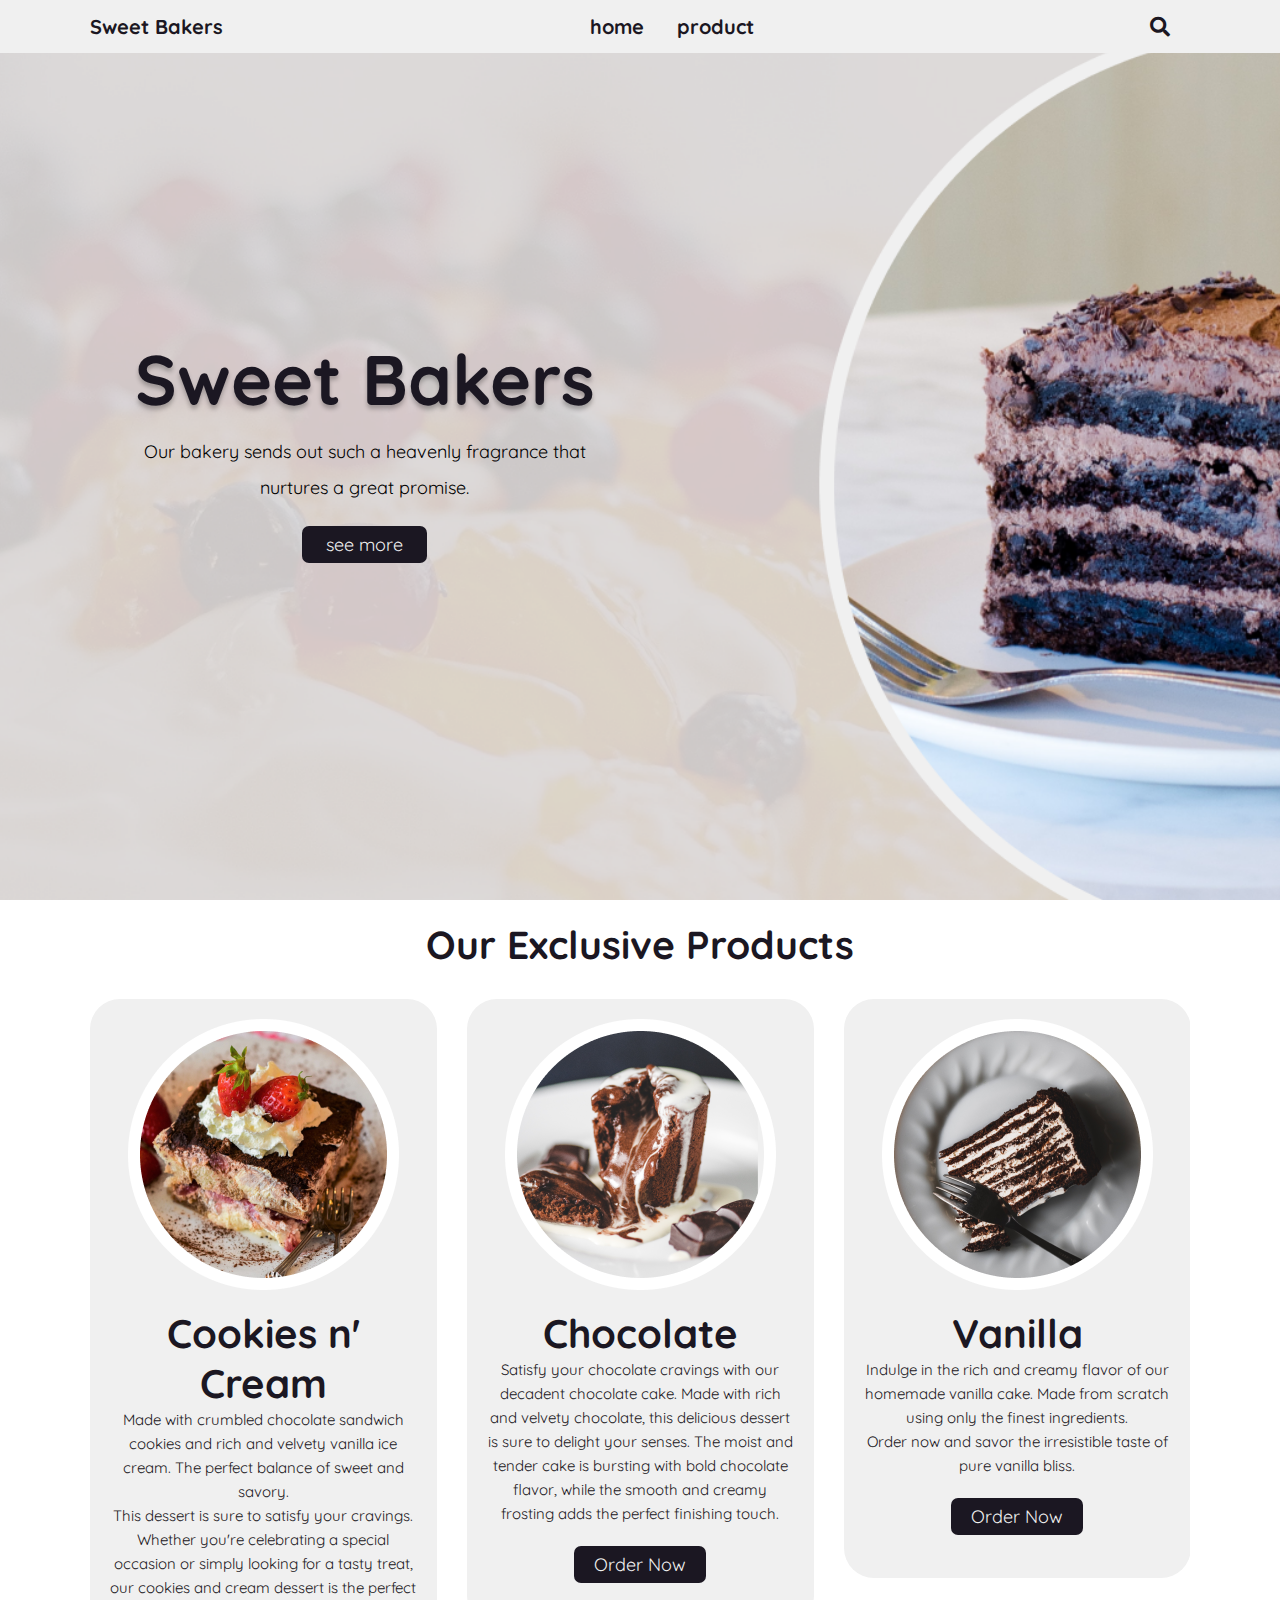
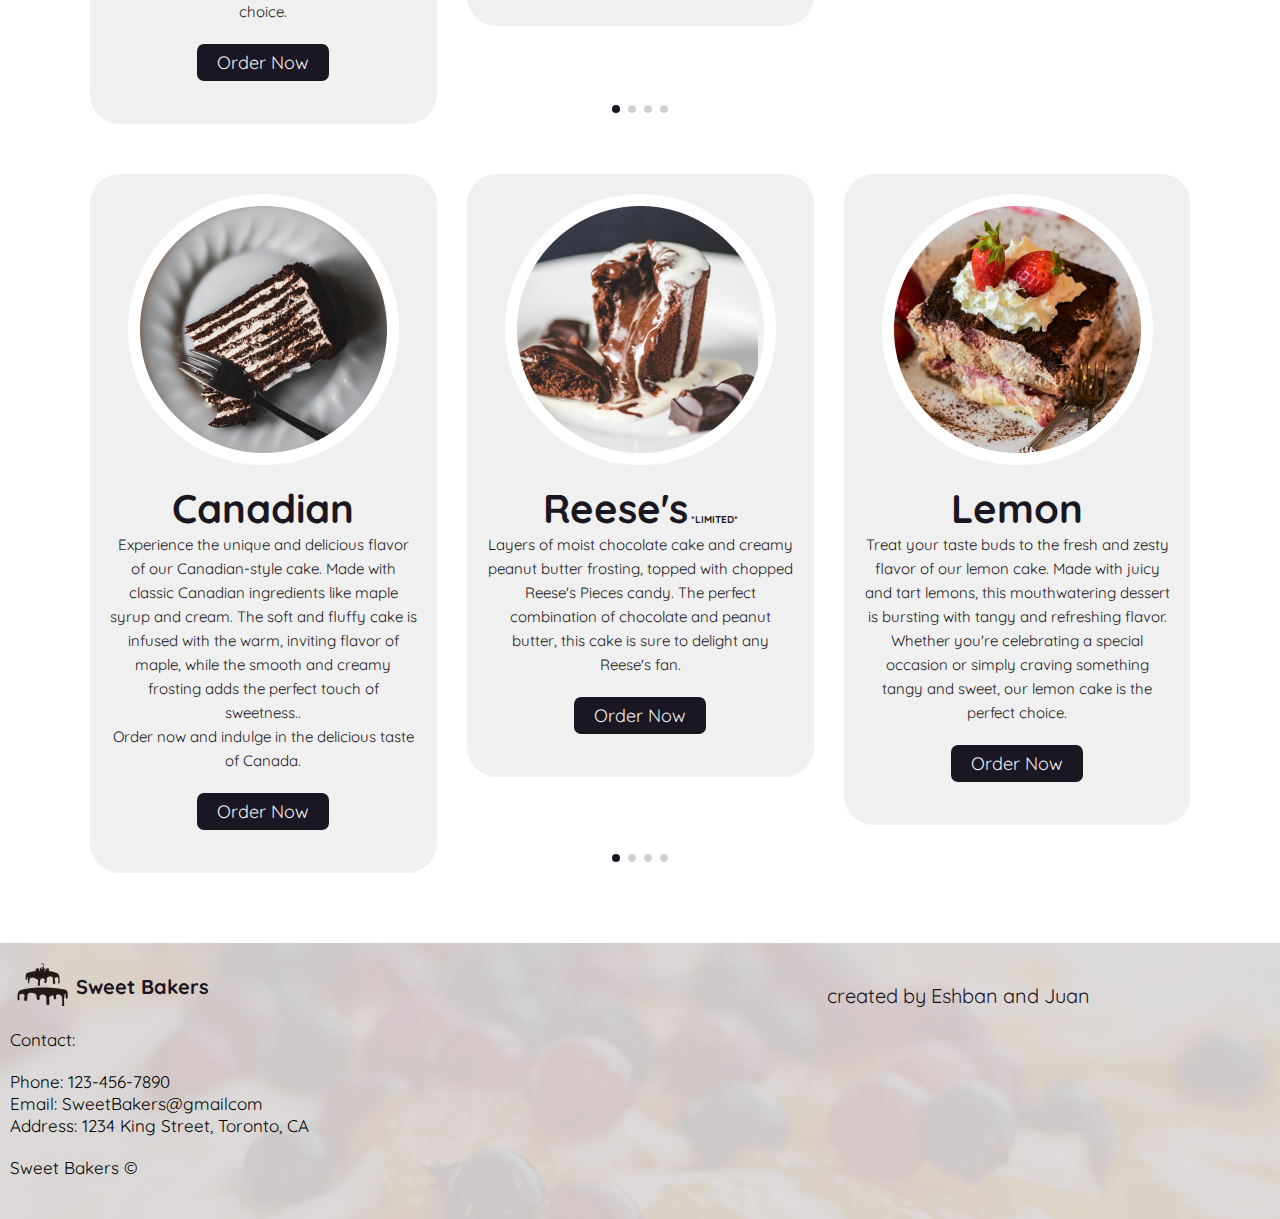
<file: index.html>
<!DOCTYPE html>
<html lang="en">
<head>
    <meta charset="UTF-8">
    <meta http-equiv="X-UA-Compatible" content="IE=edge">
    <meta name="viewport" content="width=device-width, initial-scale=1.0">
    <title>Sweet Bakers</title>                                                                                           <!-- TODO: REPLACE GENERIC TEXT -->

    <!-- swiper link  -->
    <link rel="stylesheet" href="https://unpkg.com/swiper/swiper-bundle.min.css" />
    <!-- cdn icon link  -->
    <link rel="stylesheet" href="https://cdnjs.cloudflare.com/ajax/libs/font-awesome/5.15.4/css/all.min.css">
    <!-- custom css file  -->
    <link rel="stylesheet" href="style.css">

</head>

<body>

    <!-- header section start here  -->
    <header class="header">
        <div class="logoContent">
            <h1 class="logoName">Sweet Bakers </h1>
        </div>

        <nav class="navbar">
            <a href="#home">home</a>
            <a href="#product">product</a>
        </nav>

        <div class="icon">
            <i class="fas fa-search" id="search"></i>
            <i class="fas fa-bars" id="menu-bar"></i>
        </div>

        <div class="search">
            <input type="search" placeholder="search...">
        </div>
    </header>
    <!-- header section end here  -->

    <!-- home section start here  -->
    <section class="home" id="home">
        <div class="homeContent">
            <h2>Sweet Bakers</h2>                                                                                         <!-- TODO: REPLACE GENERIC TEXT -->
            <p>Our bakery sends out such a heavenly fragrance that nurtures a great promise. 
            </p>
            <div class="home-btn">
                <a href="#product"><button>see more</button></a>
            </div>
        </div>
    </section>

    <!-- home section end here  -->

    <!-- product section start here  -->
    <section class="product" id="product">
        <div class="heading">
            <h2>Our Exclusive Products</h2>
        </div>
        <div class="swiper product-row">
            <div class="swiper-wrapper">
                <div class="swiper-slide box">
                    <div class="img">
                        <img src="images/cake1.png" alt="">
                    </div>
                    <div class="product-content">
                        <h3>Chocolate</h3>
                        <p>Satisfy your chocolate cravings with our decadent chocolate cake. Made with rich and velvety chocolate, 
                        this delicious dessert is sure to delight your senses. The moist and tender cake is bursting with bold chocolate flavor, 
                        while the smooth and creamy frosting adds the perfect finishing touch.
                        </p>
                        <div class="orderNow">
                            <button>Order Now </button>
                        </div>
                    </div>
                </div>
                <div class="swiper-slide box">
                    <div class="img">
                        <img src="images/cake2.png" alt="">
                    </div>
                    <div class="product-content">
                        <h3>Vanilla</h3>
                        <p>Indulge in the rich and creamy flavor of our homemade vanilla cake. Made from scratch using only the finest ingredients.
                        <br>Order now and savor the irresistible taste of pure vanilla bliss.
                        </p>
                        <div class="orderNow">
                            <button>Order Now </button>
                        </div>
                    </div>
                </div>
                <div class="swiper-slide box">
                    <div class="img">
                        <img src="images/cake3.png" alt="">
                    </div>
                    <div class="product-content">
                        <h3>Strawberry</h3>
                        <p>Treat your taste buds to the fresh and fruity flavor of our strawberry cake. Made with juicy, ripe strawberries, 
                        this mouthwatering dessert is bursting with sweet and tangy flavor.
                        It is delicately infused with the flavor of strawberries, while the smooth and creamy frosting adds a touch of sweetness.
                        </p>
                        <div class="orderNow">
                            <button>Order Now </button>
                        </div>
                    </div>
                </div>
                <div class="swiper-slide box">
                    <div class="img">
                        <img src="images/cake3.png" alt="">
                    </div>
                    <div class="product-content">
                        <h3>Cookies n' Cream</h3>
                        <p>Made with crumbled chocolate sandwich cookies and rich and velvety vanilla ice cream. The perfect balance of sweet and savory.<br> This dessert is sure to satisfy your cravings.
                         Whether you're celebrating a special occasion or simply looking for a tasty treat, our cookies and cream dessert is the perfect choice. 
                        </p>
                        <div class="orderNow">
                            <button>Order Now </button>
                        </div>
                    </div>
                </div>

            </div>
            <div class="swiper-pagination"></div>
        </div>
        <div class="swiper product-row">
            <div class="swiper-wrapper">
                <div class="swiper-slide box">
                    <div class="img">
                        <img src="images/cake1.png" alt="">
                    </div>
                    <div class="product-content">
                        <h3>Reese's<span style="font-size:x-small;"> *LIMITED*</span></h3>
                        <p>Layers of moist chocolate cake and creamy peanut butter frosting, 
                        topped with chopped Reese's Pieces candy. The perfect combination of chocolate and peanut butter, 
                        this cake is sure to delight any Reese's fan.
                        </p>
                        <div class="orderNow">
                            <button>Order Now </button>
                        </div>
                    </div>
                </div>
                <div class="swiper-slide box">
                    <div class="img">
                        <img src="images/cake3.png" alt="">
                    </div>
                    <div class="product-content">
                        <h3>Lemon</h3>
                        <p>Treat your taste buds to the fresh and zesty flavor of our lemon cake. Made with juicy and tart lemons,
                        this mouthwatering dessert is bursting with tangy and refreshing flavor.
                        Whether you're celebrating a special occasion or simply craving something tangy and sweet, our lemon cake is the perfect choice.
                        </p>
                        <div class="orderNow">
                            <button>Order Now </button>
                        </div>
                    </div>
                </div>
                <div class="swiper-slide box">
                    <div class="img">
                        <img src="images/cake2.png" alt="">
                    </div>
                    <div class="product-content">
                        <h3>Mango</h3>
                        <p>A freshly baked mango cake is a true delight for the senses. The soft and fluffy texture of the cake, combined with the sweet and juicy flavor of ripe mangoes,
                         is a treat that is hard to resist. As you take a bite, the smooth and creamy frosting will melt on your tongue.
                        </p>
                        <div class="orderNow">
                            <button>Order Now </button>
                        </div>
                    </div>
                </div>
                <div class="swiper-slide box">
                    <div class="img">
                        <img src="images/cake2.png" alt="">
                    </div>
                    <div class="product-content">
                        <h3>Canadian</h3>
                        <p>Experience the unique and delicious flavor of our Canadian-style cake. 
                        Made with classic Canadian ingredients like maple syrup and cream. The soft and fluffy cake is infused with the warm,
                        inviting flavor of maple, while the smooth and creamy frosting adds the perfect touch of sweetness..<br>Order now and indulge in the delicious taste of Canada.
                        </p>
                        <div class="orderNow">
                            <button>Order Now </button>
                        </div>
                    </div>
                </div>

            </div>
            <div class="swiper-pagination"></div>
        </div>
    </section>

    <!-- product section end here  -->

    <!-- footer section start here  -->

    <footer class="footer" id="contact">
        <div class="box-container">
            <div class="mainBox">
                <div class="content">
                    <a href="#"><img src="images/logo.png" alt=""></a>
                    <h1 class="logoName"> Sweet Bakers </h1>
                </div>

                <p>
                    Contact:
                    <br>
                    <p>Phone: 123-456-7890
                    <br>
                    Email: SweetBakers@gmailcom
                    <br>
                    Address: 1234 King Street, Toronto, CA
                    </p>
                </p>

                
                <p>Sweet Bakers &copy;</p>


            </div>
        <div class="credit">
            created by Eshban and Juan 
        </div>
    </footer>

    <!-- swiper js link  -->
    <script src="https://unpkg.com/swiper/swiper-bundle.min.js"></script>

    <!-- custom js file  -->
    <script src="index.js"></script>


</body>

</html>
</file>
<file: style.css>
@import url('https://fonts.googleapis.com/css2?family=Quicksand:wght@300;400;500;600;700&display=swap');

:root{
    --black: #1B1722;
    --white : #F0F0F0;
    --box-shadow: 0px 4px 4px rgba(0, 0, 0, 0.25);
}
*{
    font-family: 'Quicksand', sans-serif;
    margin: 0; padding: 0;
    box-sizing: border-box;
    outline: none;
    border: none;
    text-decoration: none;
    transition: .2s linear;
}
html{
    font-size: 62.5%;   
    overflow-x: hidden;
    scroll-padding-top: 7rem;
    scroll-behavior: smooth;
}

.header{
    top: 0;right: 0;left: 0;
    background-color: var(--white);
    display: flex;
    align-items: center;
    justify-content: space-between;
    position: fixed;
    padding: 1.4rem 7%;
    z-index: 999;
}
.header .logoContent{
    display: flex;
    align-items: center;
}
.header .logoContent .logo img{
    height: 4rem;
}
.header .logoContent .logoName {
    color: var(--black);
    font-size: 2rem;
    font-weight: bolder;
}

.header .navbar a{
    font-size: 2rem;
    margin-right: 3rem;
    color: var(--black);
    font-weight: bold;
}
.header .navbar a:hover{
    border-bottom: .1rem solid var(--black);
    padding-bottom: .4rem;
}
.header .icon i{
    font-size: 2rem;
    margin-right: 2rem;
    color: var(--black);
    cursor: pointer;
}

.header .search{
    display: none;
    top: 100%;
    margin: 1.5rem 7%;
    background-color: transparent;
    width: 50%;
    right: 0;
    height: 5rem;
    position:  absolute;

}
.header .search input{
    width: 100%;
    height: 100%;
    font-size: 1.5rem;
    background-color: var(--white);
    color: var(--black);
    margin-right: 7%;
    border-radius: 1rem;
    padding: 0.5rem 1rem;
    box-shadow: var(--box-shadow);
}
.header .search.active{
    display: inline-block;
}
#menu-bar{
    display: none;
}


.home {
    min-height: 100vh;
    display: flex;
    align-items: center;
    background: url(images/back.png) no-repeat;
    background-size: cover;
    background-position: center center;
}
.home .homeContent{
    width: 50%;
    float: left;
    text-align: center;
    padding: 4rem;
}
.home .homeContent h2{
    font-size: 7rem;
    font-weight: bolder;
    margin-bottom: 2rem;
    line-height: 7rem;
    color: var(--black);
    text-shadow: var(--box-shadow);
}
.home .homeContent p{
    font-size: 1.8rem;
    line-height: 2;
    margin-bottom: 2rem;
}
.home .homeContent .home-btn{
    height: 3rem;
}
.home .homeContent .home-btn button{
    font-size: 1.8rem;
    background-color: var(--black);
    color: var(--white);
    border-radius: .7rem;
    padding: .7rem 2.4rem;
    cursor: pointer;
}
.home .homeContent .home-btn button:hover{
    font-size: 2rem;
}
section{
    padding: 2rem 7%;
}
.heading{
    text-align: center;
    font-size: 2.6rem;
    margin-bottom: 3rem;
    color: var(--black);
}

.product .product-row{
    margin-bottom: 5rem;
    display: flex;
    align-items: center;
}
.product .product-row .box{
    display: flex;
    flex-direction: column;
    width: 50rem;
    background-color: var(--white);
    align-items: center;
    text-align: center;
    padding: 2rem;
    gap: 1.5rem;
    border-radius: 3rem;
    margin-right: 3rem;
}
.product .product-row .img img{
    height: 100%;
    width: 100%;
}
.product .product-row .img img:hover{
    transform: scale(1.1);
}
.product .product-row .content {
    margin-bottom: 4rem;
}
.product .product-row .product-content h3{
    font-size: 4rem;
    color: var(--black);
}
.product .product-row .product-content p{
    font-size: 1.5rem;
    line-height: 1.6;
    color: var(--black);
}
.product .product-row .product-content .orderNow{
    height: 3rem;
    margin-top: 2rem;
    margin-bottom: 3rem;
}
.product .product-row .product-content .orderNow button{
    font-size: 1.8rem;
    background-color: var(--black);
    color: var(--white);
    border-radius: .7rem;
    padding: .7rem 2rem;
    cursor: pointer;
}
.product .product-row .product-content .orderNow button:hover{
    font-size: 2rem;
}

.footer {
    background: url(images/backGround.png) no-repeat;
    background-size: cover;
    background-position: center center;
}
.footer .box-container{
    display: grid;
    grid-template-columns: repeat(auto-fit, minmax(25rem, 1fr));
    gap: 1.5rem;
    padding: 2rem 1rem;
}
.footer .box-container .mainBox .content{
    display: flex;
    align-items: center;
    margin-bottom: 2rem;
}
.footer .box-container .mainBox .content h1{
    font-size: 2rem;
    color: var(--black);
}
.footer .box-container .mainBox p{
    font-size: 1.7rem;
    line-height: 1.3;
    margin-bottom: 2rem;
}
.footer .box-container .box h3{
    font-size: 2.2rem;
    color: var(--black);
    padding: 1rem 0;
}
.footer .box-container .box a{
    display: block;
    font-size: 1.6rem;
    color: var(--black);
    padding: 1rem 0;
}
.footer .box-container .box a i{
    padding-right: .5rem;
    color: var(--black);
}
.footer .box-container .box a:hover i{
    padding-right: 2rem;
}

.footer .credit{
    font-size: 2rem;
    margin-top: 2rem;
    padding-bottom: 2rem;
    color: var(--black);
    text-align: center;
    
}


/* media queries for web responsive */

@media (max-width:991px){
    html{
        font-size: 55%;
    }
    .header{
        padding: 1.3rem 3rem;
    }
    .home .homeContent{
        margin-left: 0;
        width: 80%;
    }
}

@media (max-width:768px) {
    #menu-bar{
        display: inline-block;
    }
    .header .navbar{
        position: absolute;
        top: 100%;
        right: -100%;
        width: 25rem;
        background-color: var(--white);
        height: 80vh;
    }
    .header .navbar.active{
        right: 0;
    }
    .header .navbar a{
        display: block;
        font-size: 2rem;
        color: black;
        margin: 1.5rem;
    }

    .home .homeContent{
        margin-left: 0;
        width: 90%;
    }
}

@media (max-width:600px){
    html{
        font-size: 50%;
    }
}
.swiper-pagination-bullet{
    background-color: var(--black);
}
.swiper-button-next{
    color: var(--black);
}
.swiper-button-prev{
    color: var(--black);
}
</file>
